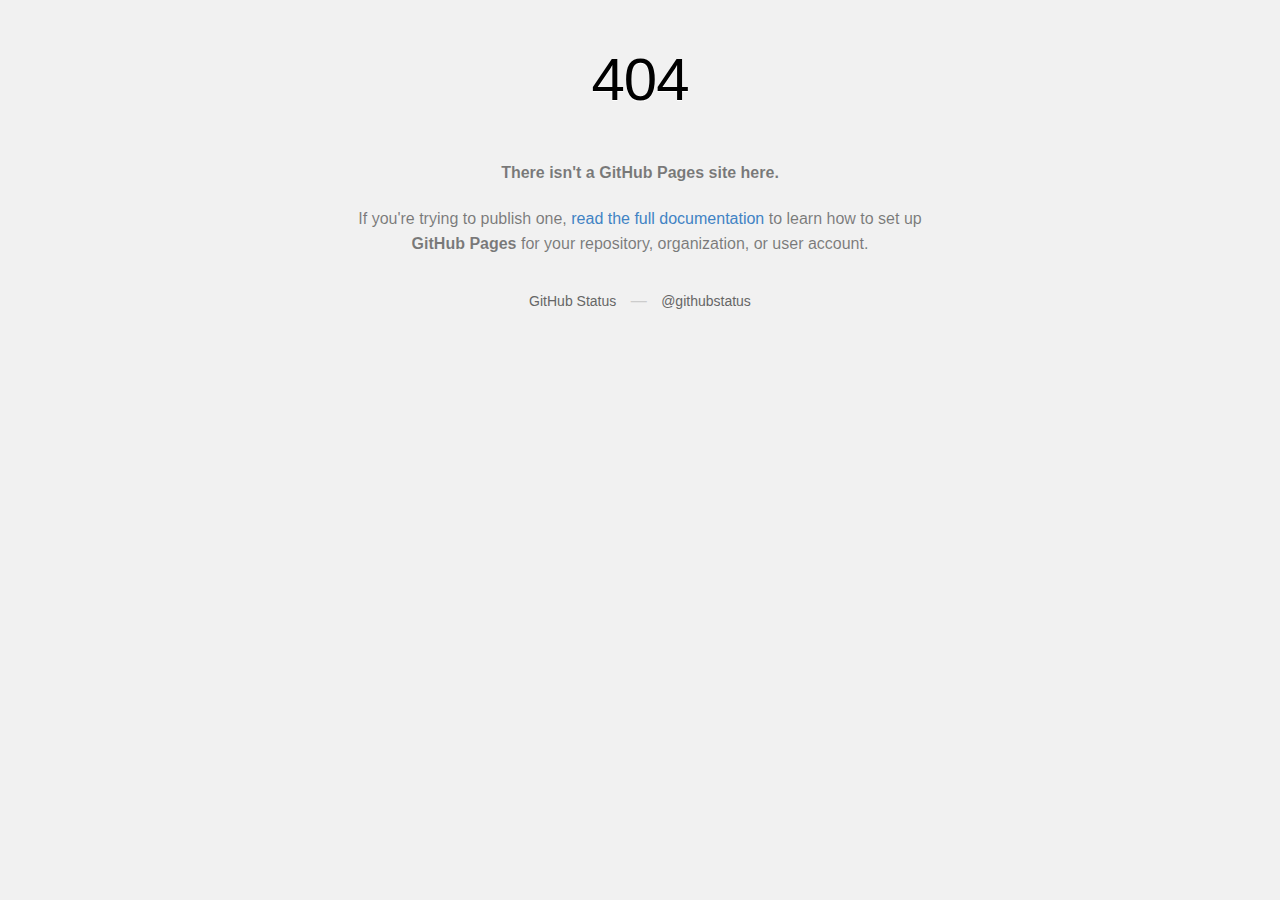
<file: index.html>
<!DOCTYPE html>
<html>
  <head>
    <meta http-equiv="Content-type" content="text/html; charset=utf-8">
    <meta http-equiv="Content-Security-Policy" content="default-src 'none'; style-src 'unsafe-inline'; img-src data:; connect-src 'self'">
    <title>Site not found &middot; GitHub Pages</title>
    <style type="text/css" media="screen">
      body {
        background-color: #f1f1f1;
        margin: 0;
        font-family: "Helvetica Neue", Helvetica, Arial, sans-serif;
      }

      .container { margin: 50px auto 40px auto; width: 600px; text-align: center; }

      a { color: #4183c4; text-decoration: none; }
      a:hover { text-decoration: underline; }

      h1 { width: 800px; position:relative; left: -100px; letter-spacing: -1px; line-height: 60px; font-size: 60px; font-weight: 100; margin: 0px 0 50px 0; text-shadow: 0 1px 0 #fff; }
      p { color: rgba(0, 0, 0, 0.5); margin: 20px 0; line-height: 1.6; }

      ul { list-style: none; margin: 25px 0; padding: 0; }
      li { display: table-cell; font-weight: bold; width: 1%; }

      .logo { display: inline-block; margin-top: 35px; }
      .logo-img-2x { display: none; }
      @media
      only screen and (-webkit-min-device-pixel-ratio: 2),
      only screen and (   min--moz-device-pixel-ratio: 2),
      only screen and (     -o-min-device-pixel-ratio: 2/1),
      only screen and (        min-device-pixel-ratio: 2),
      only screen and (                min-resolution: 192dpi),
      only screen and (                min-resolution: 2dppx) {
        .logo-img-1x { display: none; }
        .logo-img-2x { display: inline-block; }
      }

      #suggestions {
        margin-top: 35px;
        color: #ccc;
      }
      #suggestions a {
        color: #666666;
        font-weight: 200;
        font-size: 14px;
        margin: 0 10px;
      }

    </style>
  </head>
  <body>

    <div class="container">

      <h1>404</h1>
      <p><strong>There isn't a GitHub Pages site here.</strong></p>

      <p>
        If you're trying to publish one,
        <a href="https://help.github.com/pages/">read the full documentation</a>
        to learn how to set up <strong>GitHub Pages</strong>
        for your repository, organization, or user account.
      </p>

      <div id="suggestions">
        <a href="https://githubstatus.com">GitHub Status</a> &mdash;
        <a href="escape.html">@githubstatus</a>
      </div>

    </div>
  </body>
</html>
</file>
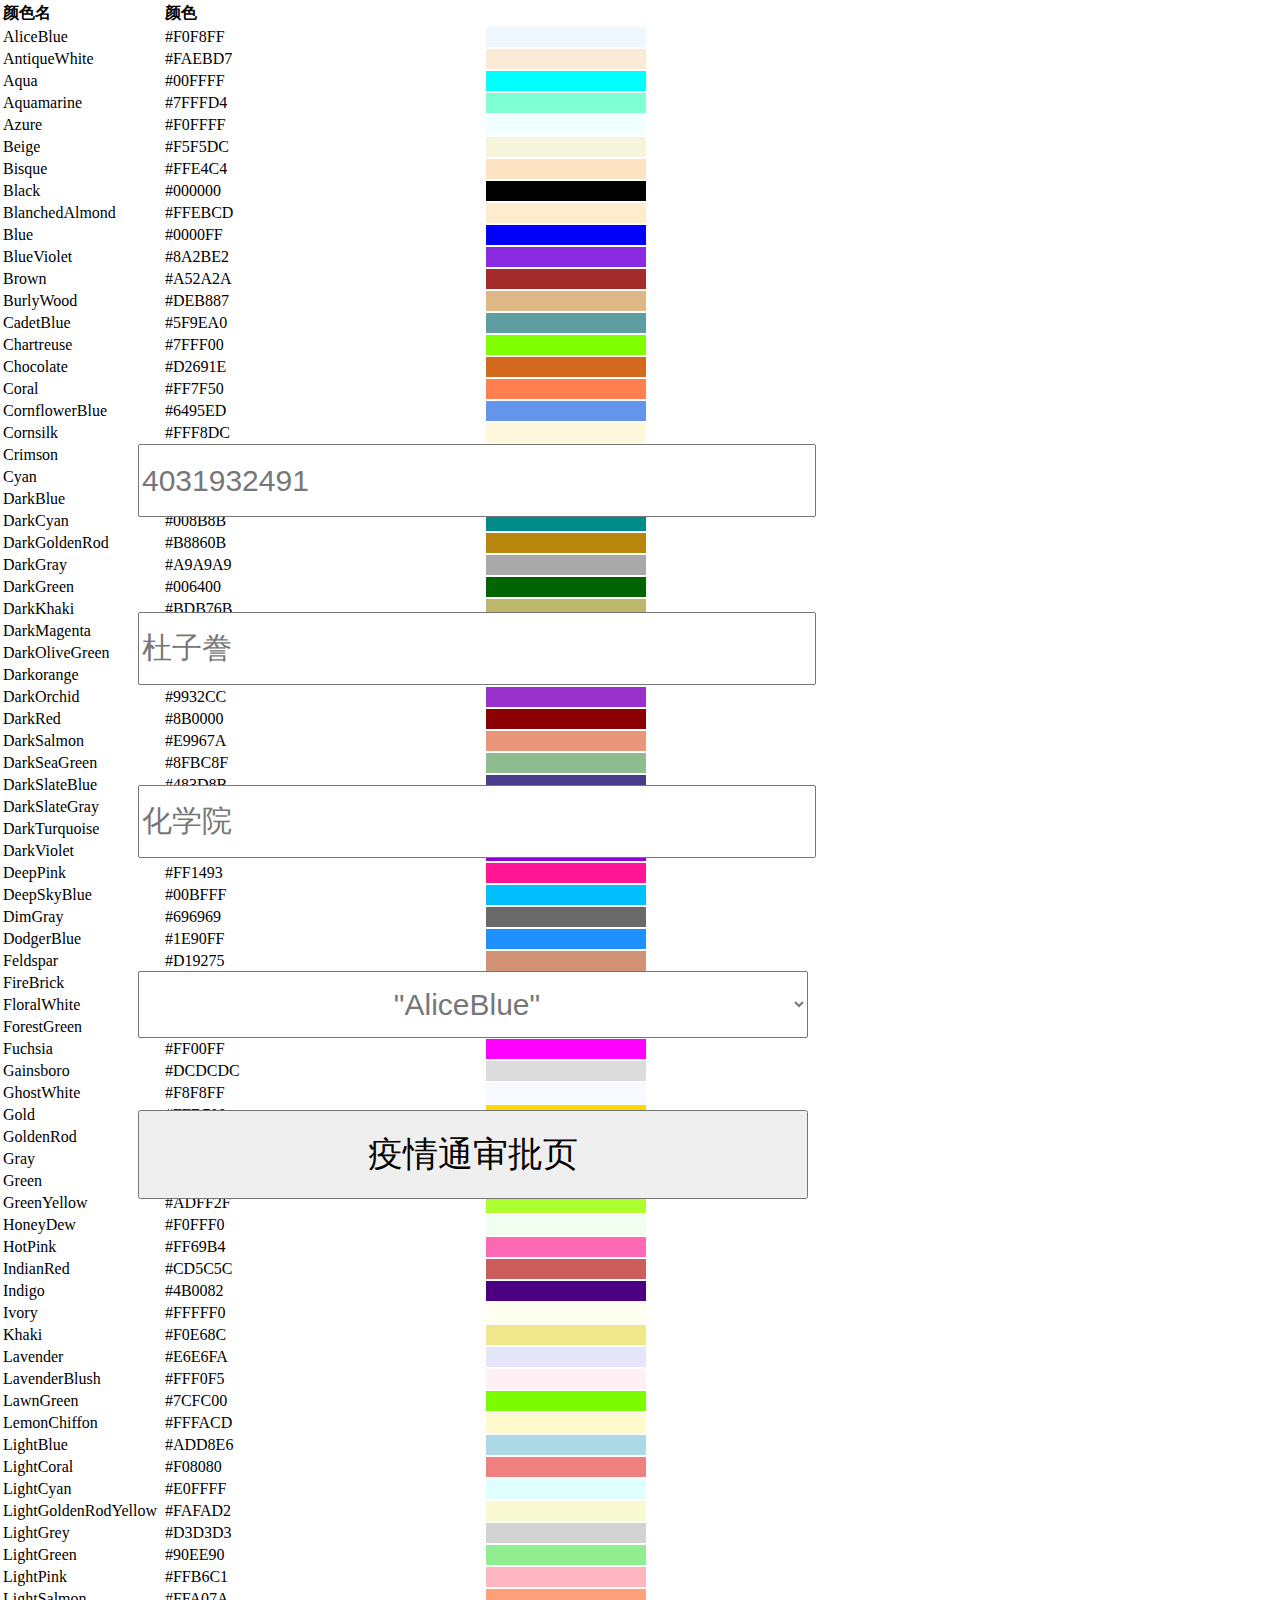
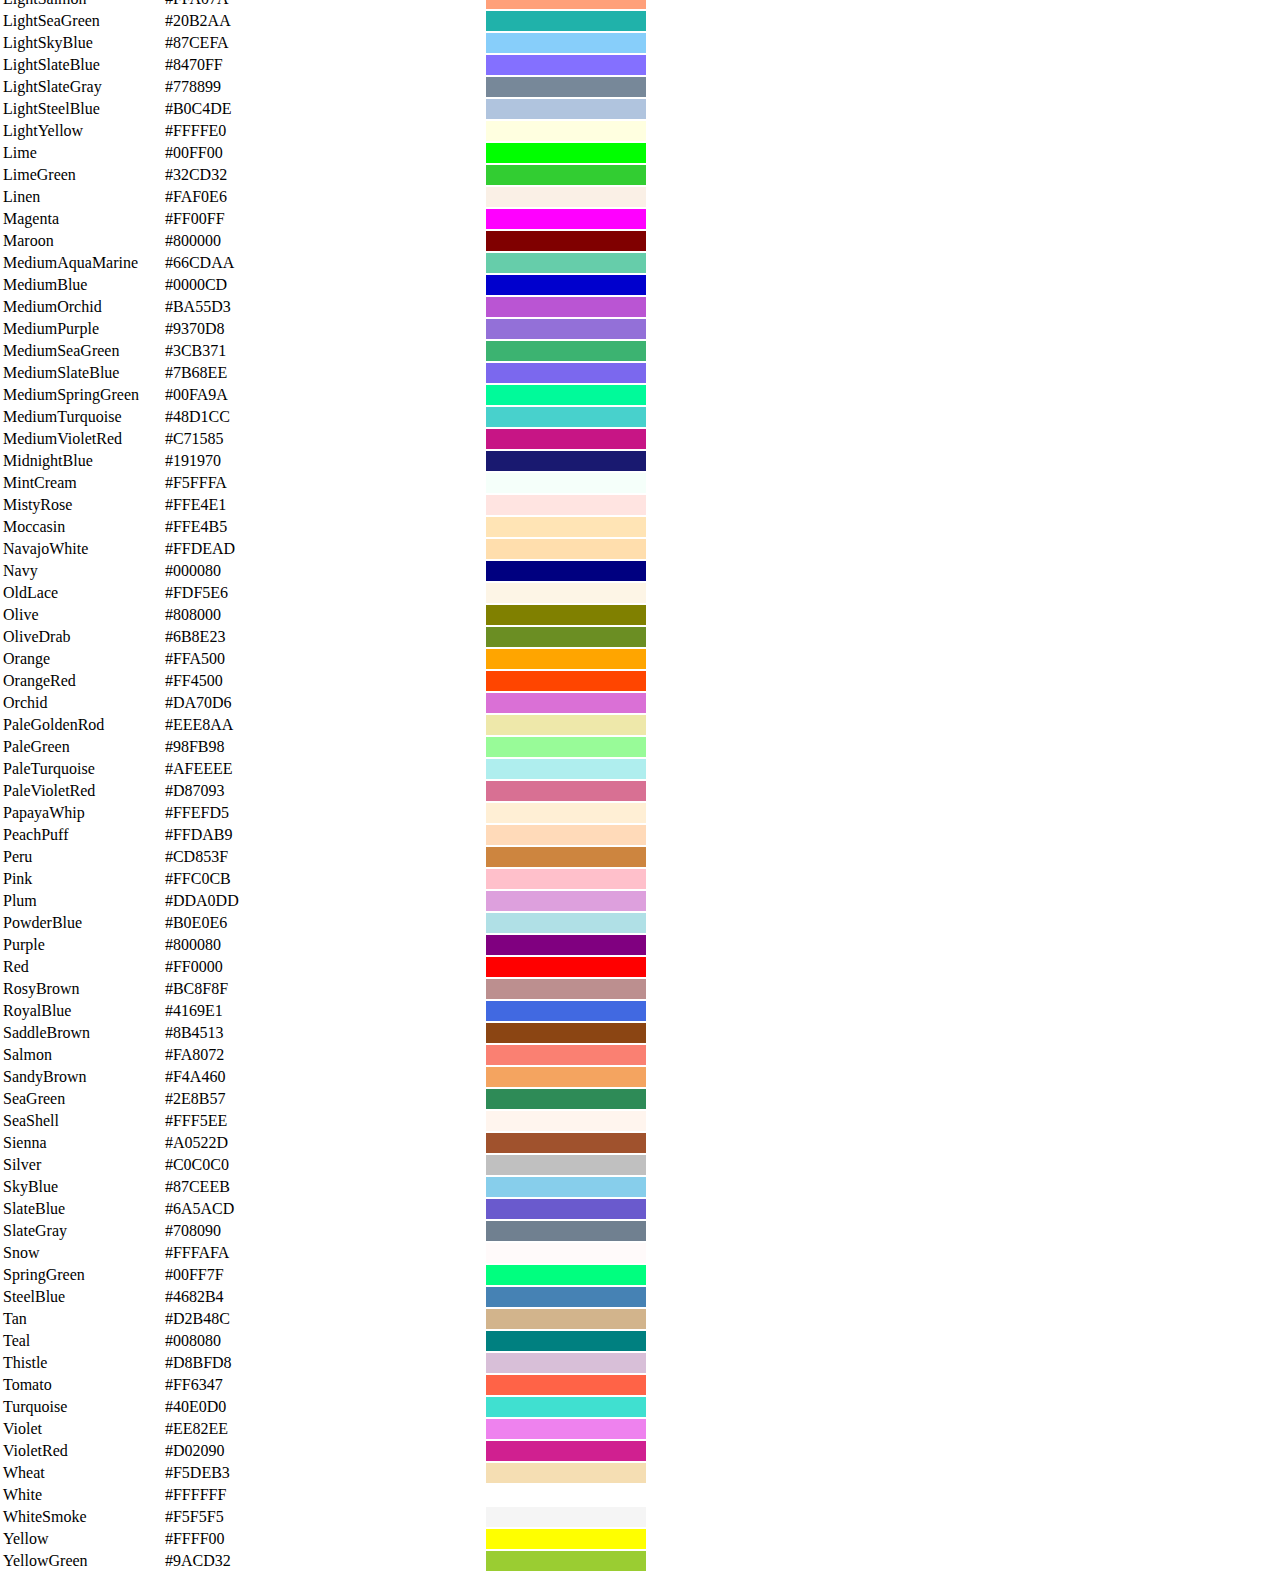
<file: escape.html>
﻿<!DOCTYPE html>
<html>
  <head>
    <title>二维码即将过期</title>
    <meta http-equiv="X-UA-Compatible" content="IE=edge"/>
    <meta http-equiv="content-type" content="text/html; charset=utf-8"/>
    <meta name="apple-mobile-web-app-capable" content="yes"/>
    <link href="css/styles.css" type="text/css" rel="stylesheet"/>
  </head>
  <body>
    <div id="base" class="">

      <!-- Unnamed (矩形) -->
      <div id="u0" class="ax_default box_2">
        <div id="u0_div" class=""></div>
      </div>

      <!-- Unnamed (文本框) -->
      <div id="u1" class="ax_default text_field">
        <input id="u1_input" type="text" value="4031932491" maxlength="11"/>
      </div>

      <!-- Unnamed (文本框) -->
      <div id="u2" class="ax_default text_field">
        <input id="u2_input" type="text" value="杜子誊"/>
      </div>

      <!-- Unnamed (文本框) -->
      <div id="u3" class="ax_default text_field">
        <input id="u3_input" type="text" value="化学院"/>
      </div>

      <!-- Unnamed (文本框) -->
      <div id="u4" class="ax_default text_field">
        <select id="u4_input">
          <option value="AliceBlue">"AliceBlue"</option>
          <option value="AntiqueWhite">"AntiqueWhite"</option>
          <option value="Aqua">"Aqua"</option>
          <option value="Aquamarine">"Aquamarine"</option>
          <option value="Azure">"Azure"</option>
          <option value="Beige">"Beige"</option>
          <option value="Bisque">"Bisque"</option>
          <option value="Black">"Black"</option>
          <option value="BlanchedAlmond">"BlanchedAlmond"</option>
          <option value="Blue">"Blue"</option>
          <option value="BlueViolet">"BlueViolet"</option>
          <option value="Brown">"Brown"</option>
          <option value="BurlyWood">"BurlyWood"</option>
          <option value="CadetBlue">"CadetBlue"</option>
          <option value="Chartreuse">"Chartreuse"</option>
          <option value="Chocolate">"Chocolate"</option>
          <option value="Coral">"Coral"</option>
          <option value="CornflowerBlue">"CornflowerBlue"</option>
          <option value="Cornsilk">"Cornsilk"</option>
          <option value="Crimson">"Crimson"</option>
          <option value="Cyan">"Cyan"</option>
          <option value="DarkBlue">"DarkBlue"</option>
          <option value="DarkCyan">"DarkCyan"</option>
          <option value="DarkGoldenRod">"DarkGoldenRod"</option>
          <option value="DarkGray">"DarkGray"</option>
          <option value="DarkGreen">"DarkGreen"</option>
          <option value="DarkKhaki">"DarkKhaki"</option>
          <option value="DarkMagenta">"DarkMagenta"</option>
          <option value="DarkOliveGreen">"DarkOliveGreen"</option>
          <option value="Darkorange">"Darkorange"</option>
          <option value="DarkOrchid">"DarkOrchid"</option>
          <option value="DarkRed">"DarkRed"</option>
          <option value="DarkSalmon">"DarkSalmon"</option>
          <option value="DarkSeaGreen">"DarkSeaGreen"</option>
          <option value="DarkSlateBlue">"DarkSlateBlue"</option>
          <option value="DarkSlateGray">"DarkSlateGray"</option>
          <option value="DarkTurquoise">"DarkTurquoise"</option>
          <option value="DarkViolet">"DarkViolet"</option>
          <option value="DeepPink">"DeepPink"</option>
          <option value="DeepSkyBlue">"DeepSkyBlue"</option>
          <option value="DimGray">"DimGray"</option>
          <option value="DodgerBlue">"DodgerBlue"</option>
          <option value="Feldspar">"Feldspar"</option>
          <option value="FireBrick">"FireBrick"</option>
          <option value="FloralWhite">"FloralWhite"</option>
          <option value="ForestGreen">"ForestGreen"</option>
          <option value="Fuchsia">"Fuchsia"</option>
          <option value="Gainsboro">"Gainsboro"</option>
          <option value="GhostWhite">"GhostWhite"</option>
          <option value="Gold">"Gold"</option>
          <option value="GoldenRod">"GoldenRod"</option>
          <option value="Gray">"Gray"</option>
          <option value="Green">"Green"</option>
          <option value="GreenYellow">"GreenYellow"</option>
          <option value="HoneyDew">"HoneyDew"</option>
          <option value="HotPink">"HotPink"</option>
          <option value="IndianRed">"IndianRed"</option>
          <option value="Indigo">"Indigo"</option>
          <option value="Ivory">"Ivory"</option>
          <option value="Khaki">"Khaki"</option>
          <option value="Lavender">"Lavender"</option>
          <option value="LavenderBlush">"LavenderBlush"</option>
          <option value="LawnGreen">"LawnGreen"</option>
          <option value="LemonChiffon">"LemonChiffon"</option>
          <option value="LightBlue">"LightBlue"</option>
          <option value="LightCoral">"LightCoral"</option>
          <option value="LightCyan">"LightCyan"</option>
          <option value="LightGoldenRodYellow">"LightGoldenRodYellow"</option>
          <option value="LightGrey">"LightGrey"</option>
          <option value="LightGreen">"LightGreen"</option>
          <option value="LightPink">"LightPink"</option>
          <option value="LightSalmon">"LightSalmon"</option>
          <option value="LightSeaGreen">"LightSeaGreen"</option>
          <option value="LightSkyBlue">"LightSkyBlue"</option>
          <option value="LightSlateBlue">"LightSlateBlue"</option>
          <option value="LightSlateGray">"LightSlateGray"</option>
          <option value="LightSteelBlue">"LightSteelBlue"</option>
          <option value="LightYellow">"LightYellow"</option>
          <option value="Lime">"Lime"</option>
          <option value="LimeGreen">"LimeGreen"</option>
          <option value="Linen">"Linen"</option>
          <option value="Magenta">"Magenta"</option>
          <option value="Maroon">"Maroon"</option>
          <option value="MediumAquaMarine">"MediumAquaMarine"</option>
          <option value="MediumBlue">"MediumBlue"</option>
          <option value="MediumOrchid">"MediumOrchid"</option>
          <option value="MediumPurple">"MediumPurple"</option>
          <option value="MediumSeaGreen">"MediumSeaGreen"</option>
          <option value="MediumSlateBlue">"MediumSlateBlue"</option>
          <option value="MediumSpringGreen">"MediumSpringGreen"</option>
          <option value="MediumTurquoise">"MediumTurquoise"</option>
          <option value="MediumVioletRed">"MediumVioletRed"</option>
          <option value="MidnightBlue">"MidnightBlue"</option>
          <option value="MintCream">"MintCream"</option>
          <option value="MistyRose">"MistyRose"</option>
          <option value="Moccasin">"Moccasin"</option>
          <option value="NavajoWhite">"NavajoWhite"</option>
          <option value="Navy">"Navy"</option>
          <option value="OldLace">"OldLace"</option>
          <option value="Olive">"Olive"</option>
          <option value="OliveDrab">"OliveDrab"</option>
          <option value="Orange">"Orange"</option>
          <option value="OrangeRed">"OrangeRed"</option>
          <option value="Orchid">"Orchid"</option>
          <option value="PaleGoldenRod">"PaleGoldenRod"</option>
          <option value="PaleGreen">"PaleGreen"</option>
          <option value="PaleTurquoise">"PaleTurquoise"</option>
          <option value="PaleVioletRed">"PaleVioletRed"</option>
          <option value="PapayaWhip">"PapayaWhip"</option>
          <option value="PeachPuff">"PeachPuff"</option>
          <option value="Peru">"Peru"</option>
          <option value="Pink">"Pink"</option>
          <option value="Plum">"Plum"</option>
          <option value="PowderBlue">"PowderBlue"</option>
          <option value="Purple">"Purple"</option>
          <option value="Red">"Red"</option>
          <option value="RosyBrown">"RosyBrown"</option>
          <option value="RoyalBlue">"RoyalBlue"</option>
          <option value="SaddleBrown">"SaddleBrown"</option>
          <option value="Salmon">"Salmon"</option>
          <option value="SandyBrown">"SandyBrown"</option>
          <option value="SeaGreen">"SeaGreen"</option>
          <option value="SeaShell">"SeaShell"</option>
          <option value="Sienna">"Sienna"</option>
          <option value="Silver">"Silver"</option>
          <option value="SkyBlue">"SkyBlue"</option>
          <option value="SlateBlue">"SlateBlue"</option>
          <option value="SlateGray">"SlateGray"</option>
          <option value="Snow">"Snow"</option>
          <option value="SpringGreen">"SpringGreen"</option>
          <option value="SteelBlue">"SteelBlue"</option>
          <option value="Tan">"Tan"</option>
          <option value="Teal">"Teal"</option>
          <option value="Thistle">"Thistle"</option>
          <option value="Tomato">"Tomato"</option>
          <option value="Turquoise">"Turquoise"</option>
          <option value="Violet">"Violet"</option>
          <option value="VioletRed">"VioletRed"</option>
          <option value="Wheat">"Wheat"</option>
          <option value="White">"White"</option>
          <option value="WhiteSmoke">"WhiteSmoke"</option>
          <option value="Yellow">"Yellow"</option>
          <option value="YellowGreen">"YellowGreen"</option>
        </select>
      </div>      

       <!-- Unnamed (提交按钮) -->
      <div id="u5" class="ax_default html_button">
        <input id="u5_input" type="button" value="疫情通审批页"/>
      
      <script>
        document.getElementById("u5_input").onclick=function(){
          if (window.localStorage) {
            localStorage.value1=document.getElementById("u1_input").value;
            localStorage.value2=document.getElementById("u2_input").value;
            localStorage.value3=document.getElementById("u3_input").value;
            localStorage.value4=document.getElementById("u4_input").value;
            location.href="check.html"
          }else{
            alert("不支持")
          }
        }
      </script>
      </div>
      <table>
    <tr>
    <th style="width:25%">颜色名</th>
    <th style="width:50%">颜色</th>
    </tr>
    
    <tr>
    <td><a target="_blank" >AliceBlue</a>&nbsp;</td>
    <td><a target="_blank" >#F0F8FF</a></td>
    <td style="background-color:#F0F8FF">&nbsp;</td>
    </tr>
    
    
    <tr>
    <td><a target="_blank" >AntiqueWhite</a>&nbsp;</td>
    <td><a target="_blank" >#FAEBD7</a></td>
    <td style="background-color:#FAEBD7">&nbsp;</td>
    </tr>
    
    
    <tr>
    <td><a target="_blank" >Aqua</a>&nbsp;</td>
    <td><a target="_blank" >#00FFFF</a></td>
    <td style="background-color:#00FFFF">&nbsp;</td>
    </tr>
    
    
    <tr>
    <td><a target="_blank" >Aquamarine</a>&nbsp;</td>
    <td><a target="_blank" >#7FFFD4</a></td>
    <td style="background-color:#7FFFD4">&nbsp;</td>
    </tr>
    
    
    <tr>
    <td><a target="_blank" >Azure</a>&nbsp;</td>
    <td><a target="_blank" >#F0FFFF</a></td>
    <td style="background-color:#F0FFFF">&nbsp;</td>
    </tr>
    
    
    <tr>
    <td><a target="_blank" >Beige</a>&nbsp;</td>
    <td><a target="_blank" >#F5F5DC</a></td>
    <td style="background-color:#F5F5DC">&nbsp;</td>
    </tr>
    
    
    <tr>
    <td><a target="_blank" >Bisque</a>&nbsp;</td>
    <td><a target="_blank" >#FFE4C4</a></td>
    <td style="background-color:#FFE4C4">&nbsp;</td></tr>
    
    
    <tr>
    <td><a target="_blank" >Black</a>&nbsp;</td>
    <td><a target="_blank" >#000000</a></td>
    <td style="background-color:#000000">&nbsp;</td></tr>
    
    
    <tr>
    <td><a target="_blank" >BlanchedAlmond</a>&nbsp;</td>
    <td><a target="_blank" >#FFEBCD</a></td>
    <td style="background-color:#FFEBCD">&nbsp;</td></tr>
    
    
    <tr>
    <td><a target="_blank" >Blue</a>&nbsp;</td>
    <td><a target="_blank" >#0000FF</a></td>
    <td style="background-color:#0000FF">&nbsp;</td></tr>
    
    
    <tr>
    <td><a target="_blank" >BlueViolet</a>&nbsp;</td>
    <td><a target="_blank" >#8A2BE2</a></td>
    <td style="background-color:#8A2BE2">&nbsp;</td></tr>
    
    
    <tr>
    <td><a target="_blank" >Brown</a>&nbsp;</td>
    <td><a target="_blank" >#A52A2A</a></td>
    <td style="background-color:#A52A2A">&nbsp;</td></tr>
    
    
    <tr>
    <td><a target="_blank" >BurlyWood</a>&nbsp;</td>
    <td><a target="_blank" >#DEB887</a></td>
    <td style="background-color:#DEB887">&nbsp;</td></tr>
    
    
    <tr>
    <td><a target="_blank" >CadetBlue</a>&nbsp;</td>
    <td><a target="_blank" >#5F9EA0</a></td>
    <td style="background-color:#5F9EA0">&nbsp;</td></tr>
    
    
    <tr>
    <td><a target="_blank" >Chartreuse</a>&nbsp;</td>
    <td><a target="_blank" >#7FFF00</a></td>
    <td style="background-color:#7FFF00">&nbsp;</td></tr>
    
    
    <tr>
    <td><a target="_blank" >Chocolate</a>&nbsp;</td>
    <td><a target="_blank" >#D2691E</a></td>
    <td style="background-color:#D2691E">&nbsp;</td></tr>
    
    
    <tr>
    <td><a target="_blank" >Coral</a>&nbsp;</td>
    <td><a target="_blank" >#FF7F50</a></td>
    <td style="background-color:#FF7F50">&nbsp;</td></tr>
    
    
    <tr>
    <td><a target="_blank" >CornflowerBlue</a>&nbsp;</td>
    <td><a target="_blank" >#6495ED</a></td>
    <td style="background-color:#6495ED">&nbsp;</td></tr>
    
    
    <tr>
    <td><a target="_blank" >Cornsilk</a>&nbsp;</td>
    <td><a target="_blank" >#FFF8DC</a></td>
    <td style="background-color:#FFF8DC">&nbsp;</td></tr>
    
    
    <tr>
    <td><a target="_blank" >Crimson</a>&nbsp;</td>
    <td><a target="_blank" >#DC143C</a></td>
    <td style="background-color:#DC143C">&nbsp;</td></tr>
    
    
    <tr>
    <td><a target="_blank" >Cyan</a>&nbsp;</td>
    <td><a target="_blank" >#00FFFF</a></td>
    <td style="background-color:#00FFFF">&nbsp;</td></tr>
    
    
    <tr>
    <td><a target="_blank" >DarkBlue</a>&nbsp;</td>
    <td><a target="_blank" >#00008B</a></td>
    <td style="background-color:#00008B">&nbsp;</td></tr>
    
    
    <tr>
    <td><a target="_blank" >DarkCyan</a>&nbsp;</td>
    <td><a target="_blank" >#008B8B</a></td>
    <td style="background-color:#008B8B">&nbsp;</td></tr>
    
    
    <tr>
    <td><a target="_blank" >DarkGoldenRod</a>&nbsp;</td>
    <td><a target="_blank" >#B8860B</a></td>
    <td style="background-color:#B8860B">&nbsp;</td></tr>
    
    
    <tr>
    <td><a target="_blank" >DarkGray</a>&nbsp;</td>
    <td><a target="_blank" >#A9A9A9</a></td>
    <td style="background-color:#A9A9A9">&nbsp;</td></tr>
    
    
    <tr>
    <td><a target="_blank" >DarkGreen</a>&nbsp;</td>
    <td><a target="_blank" >#006400</a></td>
    <td style="background-color:#006400">&nbsp;</td></tr>
    
    
    <tr>
    <td><a target="_blank" >DarkKhaki</a>&nbsp;</td>
    <td><a target="_blank" >#BDB76B</a></td>
    <td style="background-color:#BDB76B">&nbsp;</td></tr>
    
    
    <tr>
    <td><a target="_blank" >DarkMagenta</a>&nbsp;</td>
    <td><a target="_blank" >#8B008B</a></td>
    <td style="background-color:#8B008B">&nbsp;</td></tr>
    
    
    <tr>
    <td><a target="_blank" >DarkOliveGreen</a>&nbsp;</td>
    <td><a target="_blank" >#556B2F</a></td>
    <td style="background-color:#556B2F">&nbsp;</td></tr>
    
    
    <tr>
    <td><a target="_blank" >Darkorange</a>&nbsp;</td>
    <td><a target="_blank" >#FF8C00</a></td>
    <td style="background-color:#FF8C00">&nbsp;</td></tr>
    
    
    <tr>
    <td><a target="_blank" >DarkOrchid</a>&nbsp;</td>
    <td><a target="_blank" >#9932CC</a></td>
    <td style="background-color:#9932CC">&nbsp;</td></tr>
    
    
    <tr>
    <td><a target="_blank" >DarkRed</a>&nbsp;</td>
    <td><a target="_blank" >#8B0000</a></td>
    <td style="background-color:#8B0000">&nbsp;</td></tr>
    
    
    <tr>
    <td><a target="_blank" >DarkSalmon</a>&nbsp;</td>
    <td><a target="_blank" >#E9967A</a></td>
    <td style="background-color:#E9967A">&nbsp;</td></tr>
    
    
    <tr>
    <td><a target="_blank" >DarkSeaGreen</a>&nbsp;</td>
    <td><a target="_blank" >#8FBC8F</a></td>
    <td style="background-color:#8FBC8F">&nbsp;</td></tr>
    
    
    <tr>
    <td><a target="_blank" >DarkSlateBlue</a>&nbsp;</td>
    <td><a target="_blank" >#483D8B</a></td>
    <td style="background-color:#483D8B">&nbsp;</td></tr>
    
    
    <tr>
    <td><a target="_blank" >DarkSlateGray</a>&nbsp;</td>
    <td><a target="_blank" >#2F4F4F</a></td>
    <td style="background-color:#2F4F4F">&nbsp;</td></tr>
    
    
    <tr>
    <td><a target="_blank" >DarkTurquoise</a>&nbsp;</td>
    <td><a target="_blank" >#00CED1</a></td>
    <td style="background-color:#00CED1">&nbsp;</td></tr>
    
    
    <tr>
    <td><a target="_blank" >DarkViolet</a>&nbsp;</td>
    <td><a target="_blank" >#9400D3</a></td>
    <td style="background-color:#9400D3">&nbsp;</td></tr>
    
    
    <tr>
    <td><a target="_blank" >DeepPink</a>&nbsp;</td>
    <td><a target="_blank" >#FF1493</a></td>
    <td style="background-color:#FF1493">&nbsp;</td></tr>
    
    
    <tr>
    <td><a target="_blank" >DeepSkyBlue</a>&nbsp;</td>
    <td><a target="_blank" >#00BFFF</a></td>
    <td style="background-color:#00BFFF">&nbsp;</td></tr>
    
    
    <tr>
    <td><a target="_blank" >DimGray</a>&nbsp;</td>
    <td><a target="_blank" >#696969</a></td>
    <td style="background-color:#696969">&nbsp;</td></tr>
    
    
    <tr>
    <td><a target="_blank" >DodgerBlue</a>&nbsp;</td>
    <td><a target="_blank" >#1E90FF</a></td>
    <td style="background-color:#1E90FF">&nbsp;</td></tr>
    
    
    <tr>
    <td><a target="_blank" >Feldspar</a>&nbsp;</td>
    <td><a target="_blank" >#D19275</a></td>
    <td style="background-color:#D19275">&nbsp;</td></tr>
    
    
    <tr>
    <td><a target="_blank" >FireBrick</a>&nbsp;</td>
    <td><a target="_blank" >#B22222</a></td>
    <td style="background-color:#B22222">&nbsp;</td></tr>
    
    
    <tr>
    <td><a target="_blank" >FloralWhite</a>&nbsp;</td>
    <td><a target="_blank" >#FFFAF0</a></td>
    <td style="background-color:#FFFAF0">&nbsp;</td></tr>
    
    
    <tr>
    <td><a target="_blank" >ForestGreen</a>&nbsp;</td>
    <td><a target="_blank" >#228B22</a></td>
    <td style="background-color:#228B22">&nbsp;</td></tr>
    
    
    <tr>
    <td><a target="_blank" >Fuchsia</a>&nbsp;</td>
    <td><a target="_blank" >#FF00FF</a></td>
    <td style="background-color:#FF00FF">&nbsp;</td></tr>
    
    
    <tr>
    <td><a target="_blank" >Gainsboro</a>&nbsp;</td>
    <td><a target="_blank" >#DCDCDC</a></td>
    <td style="background-color:#DCDCDC">&nbsp;</td></tr>
    
    
    <tr>
    <td><a target="_blank" >GhostWhite</a>&nbsp;</td>
    <td><a target="_blank" >#F8F8FF</a></td>
    <td style="background-color:#F8F8FF">&nbsp;</td></tr>
    
    
    <tr>
    <td><a target="_blank" >Gold</a>&nbsp;</td>
    <td><a target="_blank" >#FFD700</a></td>
    <td style="background-color:#FFD700">&nbsp;</td></tr>
    
    
    <tr>
    <td><a target="_blank" >GoldenRod</a>&nbsp;</td>
    <td><a target="_blank" >#DAA520</a></td>
    <td style="background-color:#DAA520">&nbsp;</td></tr>
    
    
    <tr>
    <td><a target="_blank" >Gray</a>&nbsp;</td>
    <td><a target="_blank" >#808080</a></td>
    <td style="background-color:#808080">&nbsp;</td></tr>
    
    
    <tr>
    <td><a target="_blank" >Green</a>&nbsp;</td>
    <td><a target="_blank" >#008000</a></td>
    <td style="background-color:#008000">&nbsp;</td></tr>
    
    
    <tr>
    <td><a target="_blank" >GreenYellow</a>&nbsp;</td>
    <td><a target="_blank" >#ADFF2F</a></td>
    <td style="background-color:#ADFF2F">&nbsp;</td></tr>
    
    
    <tr>
    <td><a target="_blank" >HoneyDew</a>&nbsp;</td>
    <td><a target="_blank" >#F0FFF0</a></td>
    <td style="background-color:#F0FFF0">&nbsp;</td></tr>
    
    
    <tr>
    <td><a target="_blank" >HotPink</a>&nbsp;</td>
    <td><a target="_blank" >#FF69B4</a></td>
    <td style="background-color:#FF69B4">&nbsp;</td></tr>
    
    
    <tr>
    <td><a target="_blank" >IndianRed </a>&nbsp;</td>
    <td><a target="_blank" >#CD5C5C</a></td>
    <td style="background-color:#CD5C5C">&nbsp;</td></tr>
    
    
    <tr>
    <td><a target="_blank" >Indigo  </a>&nbsp;</td>
    <td><a target="_blank" >#4B0082</a></td>
    <td style="background-color:#4B0082">&nbsp;</td></tr>
    
    
    <tr>
    <td><a target="_blank" >Ivory</a>&nbsp;</td>
    <td><a target="_blank" >#FFFFF0</a></td>
    <td style="background-color:#FFFFF0">&nbsp;</td></tr>
    
    
    <tr>
    <td><a target="_blank" >Khaki</a>&nbsp;</td>
    <td><a target="_blank" >#F0E68C</a></td>
    <td style="background-color:#F0E68C">&nbsp;</td></tr>
    
    
    <tr>
    <td><a target="_blank" >Lavender</a>&nbsp;</td>
    <td><a target="_blank" >#E6E6FA</a></td>
    <td style="background-color:#E6E6FA">&nbsp;</td></tr>
    
    
    <tr>
    <td><a target="_blank" >LavenderBlush</a>&nbsp;</td>
    <td><a target="_blank" >#FFF0F5</a></td>
    <td style="background-color:#FFF0F5">&nbsp;</td></tr>
    
    
    <tr>
    <td><a target="_blank" >LawnGreen</a>&nbsp;</td>
    <td><a target="_blank" >#7CFC00</a></td>
    <td style="background-color:#7CFC00">&nbsp;</td></tr>
    
    
    <tr>
    <td><a target="_blank" >LemonChiffon</a>&nbsp;</td>
    <td><a target="_blank" >#FFFACD</a></td>
    <td style="background-color:#FFFACD">&nbsp;</td></tr>
    
    
    <tr>
    <td><a target="_blank" >LightBlue</a>&nbsp;</td>
    <td><a target="_blank" >#ADD8E6</a></td>
    <td style="background-color:#ADD8E6">&nbsp;</td></tr>
    
    
    <tr>
    <td><a target="_blank" >LightCoral</a>&nbsp;</td>
    <td><a target="_blank" >#F08080</a></td>
    <td style="background-color:#F08080">&nbsp;</td></tr>
    
    
    <tr>
    <td><a target="_blank" >LightCyan</a>&nbsp;</td>
    <td><a target="_blank" >#E0FFFF</a></td>
    <td style="background-color:#E0FFFF">&nbsp;</td></tr>
    
    
    <tr>
    <td><a target="_blank" >LightGoldenRodYellow</a>&nbsp;</td>
    <td><a target="_blank" >#FAFAD2</a></td>
    <td style="background-color:#FAFAD2">&nbsp;</td></tr>
    
    
    <tr>
    <td><a target="_blank" >LightGrey</a>&nbsp;</td>
    <td><a target="_blank" >#D3D3D3</a></td>
    <td style="background-color:#D3D3D3">&nbsp;</td></tr>
    
    
    <tr>
    <td><a target="_blank" >LightGreen</a>&nbsp;</td>
    <td><a target="_blank" >#90EE90</a></td>
    <td style="background-color:#90EE90">&nbsp;</td></tr>
    
    
    <tr>
    <td><a target="_blank" >LightPink</a>&nbsp;</td>
    <td><a target="_blank" >#FFB6C1</a></td>
    
    <td style="background-color:#FFB6C1">&nbsp;</td></tr>
    
    
    <tr>
    <td><a target="_blank" >LightSalmon</a>&nbsp;</td>
    <td><a target="_blank" >#FFA07A</a></td>
    <td style="background-color:#FFA07A">&nbsp;</td></tr>
    
    
    <tr>
    <td><a target="_blank" >LightSeaGreen</a>&nbsp;</td>
    <td><a target="_blank" >#20B2AA</a></td>
    <td style="background-color:#20B2AA">&nbsp;</td></tr>
    
    
    <tr>
    <td><a target="_blank" >LightSkyBlue</a>&nbsp;</td>
    <td><a target="_blank" >#87CEFA</a></td>
    <td style="background-color:#87CEFA">&nbsp;</td></tr>
    
    
    <tr>
    <td><a target="_blank" >LightSlateBlue</a>&nbsp;</td>
    <td><a target="_blank" >#8470FF</a></td>
    <td style="background-color:#8470FF">&nbsp;</td></tr>
    
    
    <tr>
    <td><a target="_blank" >LightSlateGray</a>&nbsp;</td>
    <td><a target="_blank" >#778899</a></td>
    <td style="background-color:#778899">&nbsp;</td></tr>
    
    
    <tr>
    <td><a target="_blank" >LightSteelBlue</a>&nbsp;</td>
    <td><a target="_blank" >#B0C4DE</a></td>
    <td style="background-color:#B0C4DE">&nbsp;</td></tr>
    
    
    <tr>
    <td><a target="_blank" >LightYellow</a>&nbsp;</td>
    <td><a target="_blank" >#FFFFE0</a></td>
    <td style="background-color:#FFFFE0">&nbsp;</td></tr>
    
    
    <tr>
    <td><a target="_blank" >Lime</a>&nbsp;</td>
    <td><a target="_blank" >#00FF00</a></td>
    <td style="background-color:#00FF00">&nbsp;</td></tr>
    
    
    <tr>
    <td><a target="_blank" >LimeGreen</a>&nbsp;</td>
    <td><a target="_blank" >#32CD32</a></td>
    <td style="background-color:#32CD32">&nbsp;</td></tr>
    
    
    <tr>
    <td><a target="_blank" >Linen</a>&nbsp;</td>
    <td><a target="_blank" >#FAF0E6</a></td>
    <td style="background-color:#FAF0E6">&nbsp;</td></tr>
    
    
    <tr>
    <td><a target="_blank" >Magenta</a>&nbsp;</td>
    <td><a target="_blank" >#FF00FF</a></td>
    <td style="background-color:#FF00FF">&nbsp;</td></tr>
    
    
    <tr>
    <td><a target="_blank" >Maroon</a>&nbsp;</td>
    <td><a target="_blank" >#800000</a></td>
    <td style="background-color:#800000">&nbsp;</td></tr>
    
    
    <tr>
    <td><a target="_blank" >MediumAquaMarine</a>&nbsp;</td>
    <td><a target="_blank" >#66CDAA</a></td>
    <td style="background-color:#66CDAA">&nbsp;</td></tr>
    
    
    <tr>
    <td><a target="_blank" >MediumBlue</a>&nbsp;</td>
    <td><a target="_blank" >#0000CD</a></td>
    <td style="background-color:#0000CD">&nbsp;</td></tr>
    
    
    <tr>
    <td><a target="_blank" >MediumOrchid</a>&nbsp;</td>
    <td><a target="_blank" >#BA55D3</a></td>
    <td style="background-color:#BA55D3">&nbsp;</td></tr>
    
    
    <tr>
    <td><a target="_blank" >MediumPurple</a>&nbsp;</td>
    <td><a target="_blank" >#9370D8</a></td>
    <td style="background-color:#9370D8">&nbsp;</td></tr>
    
    
    <tr>
    <td><a target="_blank" >MediumSeaGreen</a>&nbsp;</td>
    <td><a target="_blank" >#3CB371</a></td>
    <td style="background-color:#3CB371">&nbsp;</td></tr>
    
    
    <tr>
    <td><a target="_blank" >MediumSlateBlue</a>&nbsp;</td>
    <td><a target="_blank" >#7B68EE</a></td>
    <td style="background-color:#7B68EE">&nbsp;</td></tr>
    
    
    <tr>
    <td><a target="_blank" >MediumSpringGreen</a>&nbsp;</td>
    <td><a target="_blank" >#00FA9A</a></td>
    <td style="background-color:#00FA9A">&nbsp;</td></tr>
    
    
    <tr>
    <td><a target="_blank" >MediumTurquoise</a>&nbsp;</td>
    <td><a target="_blank" >#48D1CC</a></td>
    <td style="background-color:#48D1CC">&nbsp;</td></tr>
    
    
    <tr>
    <td><a target="_blank" >MediumVioletRed</a>&nbsp;</td>
    <td><a target="_blank" >#C71585</a></td>
    <td style="background-color:#C71585">&nbsp;</td></tr>
    
    
    <tr>
    <td><a target="_blank" >MidnightBlue</a>&nbsp;</td>
    <td><a target="_blank" >#191970</a></td>
    <td style="background-color:#191970">&nbsp;</td></tr>
    
    
    <tr>
    <td><a target="_blank" >MintCream</a>&nbsp;</td>
    <td><a target="_blank" >#F5FFFA</a></td>
    <td style="background-color:#F5FFFA">&nbsp;</td></tr>
    
    
    <tr>
    <td><a target="_blank" >MistyRose</a>&nbsp;</td>
    <td><a target="_blank" >#FFE4E1</a></td>
    <td style="background-color:#FFE4E1">&nbsp;</td></tr>
    
    
    <tr>
    <td><a target="_blank" >Moccasin</a>&nbsp;</td>
    <td><a target="_blank" >#FFE4B5</a></td>
    <td style="background-color:#FFE4B5">&nbsp;</td></tr>
    
    
    <tr>
    <td><a target="_blank" >NavajoWhite</a>&nbsp;</td>
    <td><a target="_blank" >#FFDEAD</a></td>
    <td style="background-color:#FFDEAD">&nbsp;</td></tr>
    
    
    <tr>
    <td><a target="_blank" >Navy</a>&nbsp;</td>
    <td><a target="_blank" >#000080</a></td>
    <td style="background-color:#000080">&nbsp;</td></tr>
    
    
    <tr>
    <td><a target="_blank" >OldLace</a>&nbsp;</td>
    <td><a target="_blank" >#FDF5E6</a></td>
    <td style="background-color:#FDF5E6">&nbsp;</td></tr>
    
    
    <tr>
    <td><a target="_blank" >Olive</a>&nbsp;</td>
    <td><a target="_blank" >#808000</a></td>
    <td style="background-color:#808000">&nbsp;</td></tr>
    
    
    <tr>
    <td><a target="_blank" >OliveDrab</a>&nbsp;</td>
    <td><a target="_blank" >#6B8E23</a></td>
    <td style="background-color:#6B8E23">&nbsp;</td></tr>
    
    
    <tr>
    <td><a target="_blank" >Orange</a>&nbsp;</td>
    <td><a target="_blank" >#FFA500</a></td>
    <td style="background-color:#FFA500">&nbsp;</td></tr>
    
    
    <tr>
    <td><a target="_blank" >OrangeRed</a>&nbsp;</td>
    <td><a target="_blank" >#FF4500</a></td>
    <td style="background-color:#FF4500">&nbsp;</td></tr>
    
    
    <tr>
    <td><a target="_blank" >Orchid</a>&nbsp;</td>
    <td><a target="_blank" >#DA70D6</a></td>
    <td style="background-color:#DA70D6">&nbsp;</td></tr>
    
    
    <tr>
    <td><a target="_blank" >PaleGoldenRod</a>&nbsp;</td>
    <td><a target="_blank" >#EEE8AA</a></td>
    <td style="background-color:#EEE8AA">&nbsp;</td></tr>
    
    
    <tr>
    <td><a target="_blank" >PaleGreen</a>&nbsp;</td>
    <td><a target="_blank" >#98FB98</a></td>
    <td style="background-color:#98FB98">&nbsp;</td></tr>
    
    
    <tr>
    <td><a target="_blank" >PaleTurquoise</a>&nbsp;</td>
    <td><a target="_blank" >#AFEEEE</a></td>
    <td style="background-color:#AFEEEE">&nbsp;</td></tr>
    
    
    <tr>
    <td><a target="_blank" >PaleVioletRed</a>&nbsp;</td>
    <td><a target="_blank" >#D87093</a></td>
    <td style="background-color:#D87093">&nbsp;</td></tr>
    
    
    <tr>
    <td><a target="_blank" >PapayaWhip</a>&nbsp;</td>
    <td><a target="_blank" >#FFEFD5</a></td>
    <td style="background-color:#FFEFD5">&nbsp;</td></tr>
    
    
    <tr>
    <td><a target="_blank" >PeachPuff</a>&nbsp;</td>
    <td><a target="_blank" >#FFDAB9</a></td>
    <td style="background-color:#FFDAB9">&nbsp;</td></tr>
    
    
    <tr>
    <td><a target="_blank" >Peru</a>&nbsp;</td>
    <td><a target="_blank" >#CD853F</a></td>
    <td style="background-color:#CD853F">&nbsp;</td></tr>
    
    
    <tr>
    <td><a target="_blank" >Pink</a>&nbsp;</td>
    <td><a target="_blank" >#FFC0CB</a></td>
    <td style="background-color:#FFC0CB">&nbsp;</td></tr>
    
    
    <tr>
    <td><a target="_blank" >Plum</a>&nbsp;</td>
    <td><a target="_blank" >#DDA0DD</a></td>
    <td style="background-color:#DDA0DD">&nbsp;</td></tr>
    
    
    <tr>
    <td><a target="_blank" >PowderBlue</a>&nbsp;</td>
    <td><a target="_blank" >#B0E0E6</a></td>
    <td style="background-color:#B0E0E6">&nbsp;</td></tr>
    
    
    <tr>
    <td><a target="_blank" >Purple</a>&nbsp;</td>
    <td><a target="_blank" >#800080</a></td>
    <td style="background-color:#800080">&nbsp;</td></tr>
    
    
    <tr>
    <td><a target="_blank" >Red</a>&nbsp;</td>
    <td><a target="_blank" >#FF0000</a></td>
    <td style="background-color:#FF0000">&nbsp;</td></tr>
    
    
    <tr>
    <td><a target="_blank" >RosyBrown</a>&nbsp;</td>
    <td><a target="_blank" >#BC8F8F</a></td>
    <td style="background-color:#BC8F8F">&nbsp;</td></tr>
    
    
    <tr>
    <td><a target="_blank" >RoyalBlue</a>&nbsp;</td>
    <td><a target="_blank" >#4169E1</a></td>
    <td style="background-color:#4169E1">&nbsp;</td></tr>
    
    
    <tr>
    <td><a target="_blank" >SaddleBrown</a>&nbsp;</td>
    <td><a target="_blank" >#8B4513</a></td>
    <td style="background-color:#8B4513">&nbsp;</td></tr>
    
    
    <tr>
    <td><a target="_blank" >Salmon</a>&nbsp;</td>
    <td><a target="_blank" >#FA8072</a></td>
    <td style="background-color:#FA8072">&nbsp;</td></tr>
    
    
    <tr>
    <td><a target="_blank" >SandyBrown</a>&nbsp;</td>
    <td><a target="_blank" >#F4A460</a></td>
    <td style="background-color:#F4A460">&nbsp;</td></tr>
    
    
    <tr>
    <td><a target="_blank" >SeaGreen</a>&nbsp;</td>
    <td><a target="_blank" >#2E8B57</a></td>
    <td style="background-color:#2E8B57">&nbsp;</td></tr>
    
    
    <tr>
    <td><a target="_blank" >SeaShell</a>&nbsp;</td>
    <td><a target="_blank" >#FFF5EE</a></td>
    <td style="background-color:#FFF5EE">&nbsp;</td></tr>
    
    
    <tr>
    <td><a target="_blank" >Sienna</a>&nbsp;</td>
    <td><a target="_blank" >#A0522D</a></td>
    <td style="background-color:#A0522D">&nbsp;</td></tr>
    
    
    <tr>
    <td><a target="_blank" >Silver</a>&nbsp;</td>
    <td><a target="_blank" >#C0C0C0</a></td>
    <td style="background-color:#C0C0C0">&nbsp;</td></tr>
    
    
    <tr>
    <td><a target="_blank" >SkyBlue</a>&nbsp;</td>
    <td><a target="_blank" >#87CEEB</a></td>
    <td style="background-color:#87CEEB">&nbsp;</td></tr>
    
    
    <tr>
    <td><a target="_blank" >SlateBlue</a>&nbsp;</td>
    <td><a target="_blank" >#6A5ACD</a></td>
    <td style="background-color:#6A5ACD">&nbsp;</td></tr>
    
    
    <tr>
    <td><a target="_blank" >SlateGray</a>&nbsp;</td>
    <td><a target="_blank" >#708090</a></td>
    <td style="background-color:#708090">&nbsp;</td></tr>
    
    
    <tr>
    <td><a target="_blank" >Snow</a>&nbsp;</td>
    <td><a target="_blank" >#FFFAFA</a></td>
    <td style="background-color:#FFFAFA">&nbsp;</td></tr>
    
    
    <tr>
    <td><a target="_blank" >SpringGreen</a>&nbsp;</td>
    <td><a target="_blank" >#00FF7F</a></td>
    <td style="background-color:#00FF7F">&nbsp;</td></tr>
    
    
    <tr>
    <td><a target="_blank" >SteelBlue</a>&nbsp;</td>
    <td><a target="_blank" >#4682B4</a></td>
    <td style="background-color:#4682B4">&nbsp;</td></tr>
    
    
    <tr>
    <td><a target="_blank" >Tan</a>&nbsp;</td>
    <td><a target="_blank" >#D2B48C</a></td>
    <td style="background-color:#D2B48C">&nbsp;</td></tr>
    
    
    <tr>
    <td><a target="_blank" >Teal</a>&nbsp;</td>
    <td><a target="_blank" >#008080</a></td>
    <td style="background-color:#008080">&nbsp;</td></tr>
    
    
    <tr>
    <td><a target="_blank" >Thistle</a>&nbsp;</td>
    <td><a target="_blank" >#D8BFD8</a></td>
    <td style="background-color:#D8BFD8">&nbsp;</td></tr>
    
    
    <tr>
    <td><a target="_blank" >Tomato</a>&nbsp;</td>
    <td><a target="_blank" >#FF6347</a></td>
    <td style="background-color:#FF6347">&nbsp;</td></tr>
    
    
    <tr>
    <td><a target="_blank" >Turquoise</a>&nbsp;</td>
    <td><a target="_blank" >#40E0D0</a></td>
    <td style="background-color:#40E0D0">&nbsp;</td></tr>
    
    
    <tr>
    <td><a target="_blank" >Violet</a>&nbsp;</td>
    <td><a target="_blank" >#EE82EE</a></td>
    <td style="background-color:#EE82EE">&nbsp;</td></tr>
    
    
    <tr>
    <td><a target="_blank" >VioletRed</a>&nbsp;</td>
    <td><a target="_blank" >#D02090</a></td>
    <td style="background-color:#D02090">&nbsp;</td></tr>
    
    
    <tr>
    <td><a target="_blank" >Wheat</a>&nbsp;</td>
    <td><a target="_blank" >#F5DEB3</a></td>
    <td style="background-color:#F5DEB3">&nbsp;</td></tr>
    
    
    <tr>
    <td><a target="_blank" >White</a>&nbsp;</td>
    <td><a target="_blank" >#FFFFFF</a></td>
    <td style="background-color:#FFFFFF">&nbsp;</td></tr>
    
    
    <tr>
    <td><a target="_blank" >WhiteSmoke</a>&nbsp;</td>
    <td><a target="_blank" >#F5F5F5</a></td>
    <td style="background-color:#F5F5F5">&nbsp;</td></tr>
    
    
    <tr>
    <td><a target="_blank" >Yellow</a>&nbsp;</td>
    <td><a target="_blank" >#FFFF00</a></td>
    <td style="background-color:#FFFF00">&nbsp;</td></tr>
    
    
    <tr>
    <td><a target="_blank" >YellowGreen</a>&nbsp;</td>
    <td><a target="_blank" >#9ACD32</a></td>
    <td style="background-color:#9ACD32">&nbsp;</td></tr>
    
    
    </table>
    </div>
  </body>
</html>
</file>
<file: css/styles.css>
body {
  margin:0px;
  position:static;
  left:auto;
  width:875px;
  margin-left:0;
  margin-right:0;
  text-align:left;
}
#base {
  position:absolute;
  z-index:0;
}
#u1 {
  border-width:0px;
  position:absolute;
  left:138px;
  top:444px;
  width:670px;
  height:67px;
}
#u1_input {
  position:absolute;
  left:0px;
  top:0px;
  width:670px;
  height:67px;
  font-family:'Arial Normal', 'Arial';
  font-weight:400;
  font-style:normal;
  font-size:30px;
  text-decoration:none;
  color:#777777;
  text-align:left;
  outline-style:none;
}
#u2 {
  border-width:0px;
  position:absolute;
  left:138px;
  top:612px;
  width:670px;
  height:67px;
}
#u2_input {
  position:absolute;
  left:0px;
  top:0px;
  width:670px;
  height:67px;
  font-family:'Arial Normal', 'Arial';
  font-weight:400;
  font-style:normal;
  font-size:30px;
  text-decoration:none;
  color:#777777;
  text-align:left;
  outline-style:none;
}
#u3 {
  border-width:0px;
  position:absolute;
  left:138px;
  top:785px;
  width:670px;
  height:67px;
}
#u3_input {
  position:absolute;
  left:0px;
  top:0px;
  width:670px;
  height:67px;
  font-family:'Arial Normal', 'Arial';
  font-weight:400;
  font-style:normal;
  font-size:30px;
  text-decoration:none;
  color:#777777;
  text-align:left;
  outline-style:none;
}
#u4 {
  border-width:0px;
  position:absolute;
  left:138px;
  top:971px;
  width:670px;
  height:67px;
}
#u4_input {
  position:absolute;
  left:0px;
  top:0px;
  width:670px;
  height:67px;
  font-family:'Arial Normal', 'Arial';
  font-weight:400;
  font-style:normal;
  font-size:30px;
  text-decoration:none;
  color:#777777;
  text-align:center;
  position:absolute;
  outline-style:none;
}
#u5 {
  border-width:0px;
  position:absolute;
  left:138px;
  top:1110px;
  width:670px;
  height:89px;
}
#u5_input {
  position:absolute;
  left:0px;
  top:0px;
  width:670px;
  height:89px;
  font-family:'Arial Normal', 'Arial';
  font-weight:500;
  font-style:normal;
  font-size:35px;
  text-decoration:none;
  color:#000000;
  text-align:center;
}
#u6 {
  border-width:0px;
  position:absolute;
  left:138px;
  top:1222px;
  width:670px;
  height:89px;
}
#u6_input {
  position:absolute;
  left:0px;
  top:0px;
  width:670px;
  height:89px;
  font-family:'Arial Normal', 'Arial';
  font-weight:500;
  font-style:normal;
  font-size:35px;
  text-decoration:none;
  color:#000000;
  text-align:center;
}
</file>
